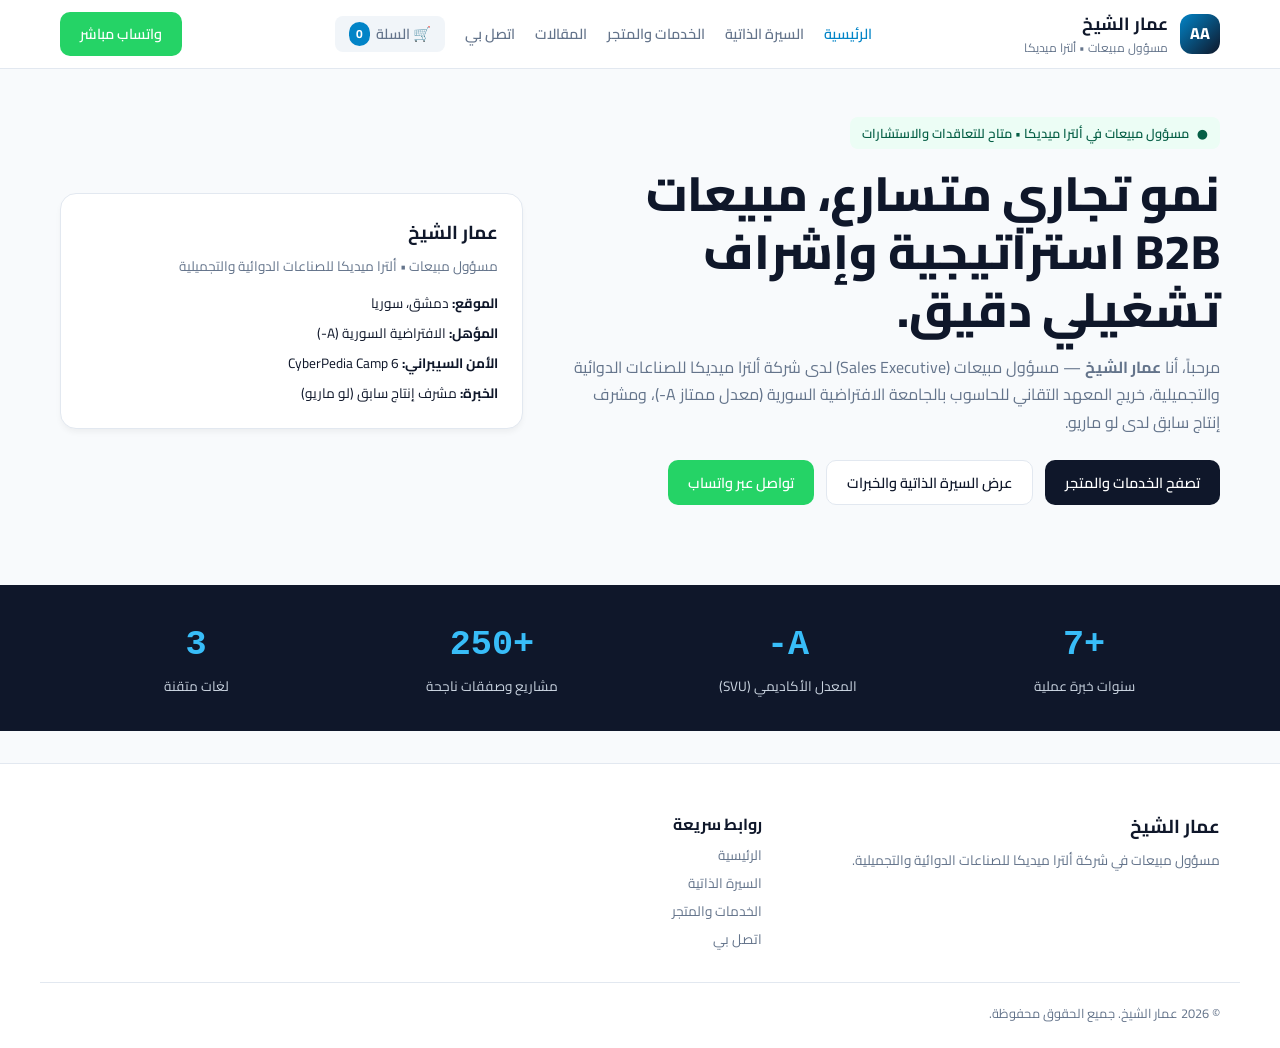
<file: public/static-html/index.html>
<!DOCTYPE html>
<html lang="ar" dir="rtl">
<head>
  <meta charset="UTF-8">
  <meta name="viewport" content="width=device-width, initial-scale=1.0, maximum-scale=5.0">
  <title>عمار الشيخ - مبيعات B2B واستشارات تقنية</title>
  <meta name="description" content="مسؤول مبيعات في ألترا ميديكا للصناعات الدوائية والتجميلية. استشارات مبيعات B2B وأتمتة الـ CRM.">
  <link rel="preconnect" href="https://fonts.googleapis.com">
  <link rel="preconnect" href="https://fonts.gstatic.com" crossorigin>
  <link href="https://fonts.googleapis.com/css2?family=Cairo:wght@400;600;700;800&family=Plus+Jakarta+Sans:wght@400;600;700&display=swap" rel="stylesheet">
  <link rel="stylesheet" href="style.css">
</head>
<body class="lang-ar">
  
  <!-- Header -->
  <header class="site-header">
    <div class="container header-container">
      <a href="index.html" class="brand-logo">
        <div class="logo-badge">AA</div>
        <div class="brand-text">
          <span class="brand-name">عمار الشيخ</span>
          <span class="brand-tagline">مسؤول مبيعات • ألترا ميديكا</span>
        </div>
      </a>

      <nav class="site-nav">
        <a href="index.html" class="active">الرئيسية</a>
        <a href="about.html">السيرة الذاتية</a>
        <a href="shop.html">الخدمات والمتجر</a>
        <a href="blog.html">المقالات</a>
        <a href="contact.html">اتصل بي</a>
        <a href="cart.html" class="nav-cart-btn">🛒 السلة <span class="cart-badge" id="cartCountBadge">0</span></a>
      </nav>

      <a href="https://wa.me/963981092422" target="_blank" class="btn btn-whatsapp">واتساب مباشر</a>
    </div>
  </header>

  <!-- Mobile Bottom Tab Bar -->
  <nav class="mobile-bottom-nav">
    <a href="index.html" class="active"><span>🏠</span><span>الرئيسية</span></a>
    <a href="about.html"><span>👤</span><span>السيرة</span></a>
    <a href="shop.html"><span>🛍️</span><span>الخدمات</span></a>
    <a href="blog.html"><span>📄</span><span>المقالات</span></a>
    <a href="cart.html"><span>🛒</span><span>السلة</span></a>
  </nav>

  <!-- Hero Section -->
  <main>
    <section class="hero-section">
      <div class="container hero-container">
        <div class="hero-content">
          <div class="status-badge">
            <span>●</span> مسؤول مبيعات في ألترا ميديكا • متاح للتعاقدات والاستشارات
          </div>
          <h1 class="hero-title">
            نمو تجاري متسارع، مبيعات B2B استراتيجية وإشراف تشغيلي دقيق.
          </h1>
          <p class="hero-lead">
            مرحباً، أنا <strong>عمار الشيخ</strong> &mdash; مسؤول مبيعات (Sales Executive) لدى شركة ألترا ميديكا للصناعات الدوائية والتجميلية، خريج المعهد التقاني للحاسوب بالجامعة الافتراضية السورية (معدل ممتاز A-)، ومشرف إنتاج سابق لدى لو ماريو.
          </p>
          <div class="hero-actions">
            <a href="shop.html" class="btn btn-primary">تصفح الخدمات والمتجر</a>
            <a href="about.html" class="btn btn-secondary">عرض السيرة الذاتية والخبرات</a>
            <a href="https://wa.me/963981092422?text=مرحباً%20أستاذ%20عمار" target="_blank" class="btn btn-whatsapp">تواصل عبر واتساب</a>
          </div>
        </div>

        <div class="card">
          <h3 style="margin-bottom: 8px;">عمار الشيخ</h3>
          <p style="color: var(--text-muted); font-size: 0.85rem; margin-bottom: 16px;">مسؤول مبيعات • ألترا ميديكا للصناعات الدوائية والتجميلية</p>
          <ul style="list-style: none; font-size: 0.85rem; display: flex; flex-direction: column; gap: 8px;">
            <li><strong>الموقع:</strong> دمشق، سوريا</li>
            <li><strong>المؤهل:</strong> الافتراضية السورية (A-)</li>
            <li><strong>الأمن السيبراني:</strong> CyberPedia Camp 6</li>
            <li><strong>الخبرة:</strong> مشرف إنتاج سابق (لو ماريو)</li>
          </ul>
        </div>
      </div>
    </section>

    <!-- Stats Bar -->
    <section class="stats-bar">
      <div class="container stats-grid">
        <div class="stat-card">
          <span class="stat-num">+7</span>
          <span class="stat-label">سنوات خبرة عملية</span>
        </div>
        <div class="stat-card">
          <span class="stat-num">A-</span>
          <span class="stat-label">المعدل الأكاديمي (SVU)</span>
        </div>
        <div class="stat-card">
          <span class="stat-num">+250</span>
          <span class="stat-label">مشاريع وصفقات ناجحة</span>
        </div>
        <div class="stat-card">
          <span class="stat-num">3</span>
          <span class="stat-label">لغات متقنة</span>
        </div>
      </div>
    </section>
  </main>

  <!-- Footer -->
  <footer class="site-footer">
    <div class="container footer-grid">
      <div>
        <h3>عمار الشيخ</h3>
        <p style="font-size: 0.85rem; color: var(--text-muted); margin-top: 8px;">
          مسؤول مبيعات في شركة ألترا ميديكا للصناعات الدوائية والتجميلية.
        </p>
      </div>
      <div>
        <h4>روابط سريعة</h4>
        <ul style="list-style: none; font-size: 0.85rem; display: flex; flex-direction: column; gap: 6px; margin-top: 8px;">
          <li><a href="index.html" style="text-decoration:none; color:var(--text-muted);">الرئيسية</a></li>
          <li><a href="about.html" style="text-decoration:none; color:var(--text-muted);">السيرة الذاتية</a></li>
          <li><a href="shop.html" style="text-decoration:none; color:var(--text-muted);">الخدمات والمتجر</a></li>
          <li><a href="contact.html" style="text-decoration:none; color:var(--text-muted);">اتصل بي</a></li>
        </ul>
      </div>
    </div>
    <div class="container footer-bottom">
      <p>&copy; 2026 عمار الشيخ. جميع الحقوق محفوظة.</p>
    </div>
  </footer>
</body>
</html>
</file>
<file: public/static-html/style.css>
/* ==========================================================================
   Ammar Alsheikh - Mobile-First Responsive CSS (English & Arabic RTL)
   Clean, Modern Typography, Fluid Layouts & Touch Ergonomics
   ========================================================================== */

:root {
  --primary: #0284c7;
  --primary-hover: #0369a1;
  --primary-dark: #0f172a;
  --accent: #10b981;
  --whatsapp: #25d366;
  --whatsapp-hover: #1ebd5a;
  --bg-main: #f8fafc;
  --bg-card: #ffffff;
  --text-main: #0f172a;
  --text-muted: #64748b;
  --border: #e2e8f0;
  --radius: 16px;
  --shadow: 0 4px 6px -1px rgba(0, 0, 0, 0.05);
  --shadow-lg: 0 10px 15px -3px rgba(0, 0, 0, 0.08);
}

* {
  box-sizing: border-box;
  margin: 0;
  padding: 0;
}

body {
  font-family: 'Plus Jakarta Sans', system-ui, -apple-system, sans-serif;
  background-color: var(--bg-main);
  color: var(--text-main);
  line-height: 1.6;
  display: flex;
  flex-direction: column;
  min-height: 100vh;
}

[dir="rtl"], body.lang-ar {
  font-family: 'Cairo', system-ui, sans-serif;
  text-align: right;
}

.container {
  width: 100%;
  max-width: 1200px;
  margin: 0 auto;
  padding: 0 20px;
}

/* Header */
.site-header {
  background: rgba(255, 255, 255, 0.95);
  backdrop-filter: blur(8px);
  border-bottom: 1px solid var(--border);
  position: sticky;
  top: 0;
  z-index: 100;
}

.header-container {
  display: flex;
  justify-content: space-between;
  align-items: center;
  height: 68px;
}

.brand-logo {
  display: flex;
  align-items: center;
  gap: 12px;
  text-decoration: none;
  color: inherit;
}

.logo-badge {
  width: 40px;
  height: 40px;
  background: linear-gradient(135deg, #0284c7, #0f172a);
  color: #fff;
  font-weight: 800;
  border-radius: 12px;
  display: flex;
  align-items: center;
  justify-content: center;
  font-size: 1rem;
}

.brand-name {
  font-weight: 700;
  font-size: 1.1rem;
  display: block;
}

.brand-tagline {
  font-size: 0.75rem;
  color: var(--text-muted);
  display: block;
}

.site-nav {
  display: flex;
  align-items: center;
  gap: 20px;
}

.site-nav a {
  text-decoration: none;
  color: var(--text-muted);
  font-weight: 600;
  font-size: 0.9rem;
  transition: color 0.2s;
}

.site-nav a:hover, .site-nav a.active {
  color: var(--primary);
}

.nav-cart-btn {
  background: #f1f5f9;
  padding: 6px 14px;
  border-radius: 8px;
  display: inline-flex;
  align-items: center;
  gap: 6px;
}

.cart-badge {
  background: var(--primary);
  color: white;
  font-size: 0.75rem;
  padding: 2px 7px;
  border-radius: 99px;
  font-weight: 700;
}

/* Mobile Bottom Bar (Thumb Zone) */
.mobile-bottom-nav {
  display: none;
}

@media (max-width: 768px) {
  .site-nav {
    display: none;
  }
  .mobile-bottom-nav {
    display: grid;
    grid-template-columns: repeat(5, 1fr);
    position: fixed;
    bottom: 0;
    left: 0;
    right: 0;
    height: 60px;
    background: rgba(255, 255, 255, 0.98);
    backdrop-filter: blur(12px);
    border-top: 1px solid var(--border);
    z-index: 1000;
    align-items: center;
    padding-bottom: env(safe-area-inset-bottom, 0px);
  }
  .mobile-bottom-nav a {
    display: flex;
    flex-direction: column;
    align-items: center;
    justify-content: center;
    text-decoration: none;
    color: var(--text-muted);
    font-size: 0.7rem;
    font-weight: 600;
    height: 100%;
  }
  .mobile-bottom-nav a.active {
    color: var(--primary);
  }
  body {
    padding-bottom: 70px;
  }
}

/* Buttons */
.btn {
  display: inline-flex;
  align-items: center;
  justify-content: center;
  gap: 8px;
  padding: 10px 20px;
  border-radius: 10px;
  font-weight: 600;
  font-size: 0.9rem;
  text-decoration: none;
  cursor: pointer;
  border: none;
  transition: all 0.2s;
}

.btn-primary {
  background: var(--primary-dark);
  color: #fff;
}
.btn-primary:hover {
  background: #1e293b;
}

.btn-secondary {
  background: #fff;
  color: var(--text-main);
  border: 1px solid var(--border);
}
.btn-secondary:hover {
  background: #f1f5f9;
}

.btn-whatsapp {
  background: var(--whatsapp);
  color: #fff;
}
.btn-whatsapp:hover {
  background: var(--whatsapp-hover);
}

.btn-block {
  width: 100%;
}

/* Hero Section */
.hero-section {
  padding: 48px 0;
}
.hero-container {
  display: grid;
  grid-template-columns: 1fr;
  gap: 32px;
  align-items: center;
}
@media (min-width: 992px) {
  .hero-container {
    grid-template-columns: 7fr 5fr;
    gap: 48px;
  }
}

.status-badge {
  display: inline-flex;
  align-items: center;
  gap: 8px;
  background: #ecfdf5;
  color: #065f46;
  padding: 6px 12px;
  border-radius: 8px;
  font-size: 0.8rem;
  font-weight: 600;
  margin-bottom: 16px;
}

.hero-title {
  font-size: 2.25rem;
  line-height: 1.2;
  font-weight: 800;
  color: var(--text-main);
  margin-bottom: 16px;
}
@media (min-width: 768px) {
  .hero-title {
    font-size: 3rem;
  }
}

.hero-lead {
  font-size: 1rem;
  color: var(--text-muted);
  line-height: 1.7;
  margin-bottom: 24px;
}

.hero-actions {
  display: flex;
  flex-wrap: wrap;
  gap: 12px;
}

/* Card */
.card {
  background: var(--bg-card);
  border: 1px solid var(--border);
  border-radius: var(--radius);
  padding: 24px;
  box-shadow: var(--shadow);
}

/* Stats Bar */
.stats-bar {
  background: var(--primary-dark);
  color: white;
  padding: 32px 0;
  margin: 32px 0;
}
.stats-grid {
  display: grid;
  grid-template-columns: repeat(2, 1fr);
  gap: 24px;
}
@media (min-width: 768px) {
  .stats-grid {
    grid-template-columns: repeat(4, 1fr);
  }
}
.stat-card {
  text-align: center;
}
.stat-num {
  font-size: 2.2rem;
  font-weight: 800;
  color: #38bdf8;
  display: block;
  font-family: monospace;
}
.stat-label {
  font-size: 0.85rem;
  color: #cbd5e1;
}

/* Grid for Products */
.products-grid {
  display: grid;
  grid-template-columns: 1fr;
  gap: 24px;
  margin-top: 24px;
}
@media (min-width: 768px) {
  .products-grid {
    grid-template-columns: repeat(2, 1fr);
  }
}
@media (min-width: 1024px) {
  .products-grid {
    grid-template-columns: repeat(3, 1fr);
  }
}

.product-card {
  background: var(--bg-card);
  border: 1px solid var(--border);
  border-radius: var(--radius);
  padding: 24px;
  display: flex;
  flex-direction: column;
  justify-content: space-between;
  box-shadow: var(--shadow);
  transition: transform 0.2s, box-shadow 0.2s;
}
.product-card:hover {
  transform: translateY(-2px);
  box-shadow: var(--shadow-lg);
}

/* Footer */
.site-footer {
  background: #ffffff;
  border-top: 1px solid var(--border);
  padding: 48px 0 24px;
  margin-top: auto;
}
.footer-grid {
  display: grid;
  grid-template-columns: 1fr;
  gap: 32px;
}
@media (min-width: 768px) {
  .footer-grid {
    grid-template-columns: repeat(2, 1fr);
  }
}
@media (min-width: 1024px) {
  .footer-grid {
    grid-template-columns: 2fr 1fr 1fr 1fr;
  }
}
.footer-bottom {
  margin-top: 32px;
  padding-top: 20px;
  border-top: 1px solid var(--border);
  font-size: 0.8rem;
  color: var(--text-muted);
  display: flex;
  justify-content: space-between;
  align-items: center;
}
</file>
